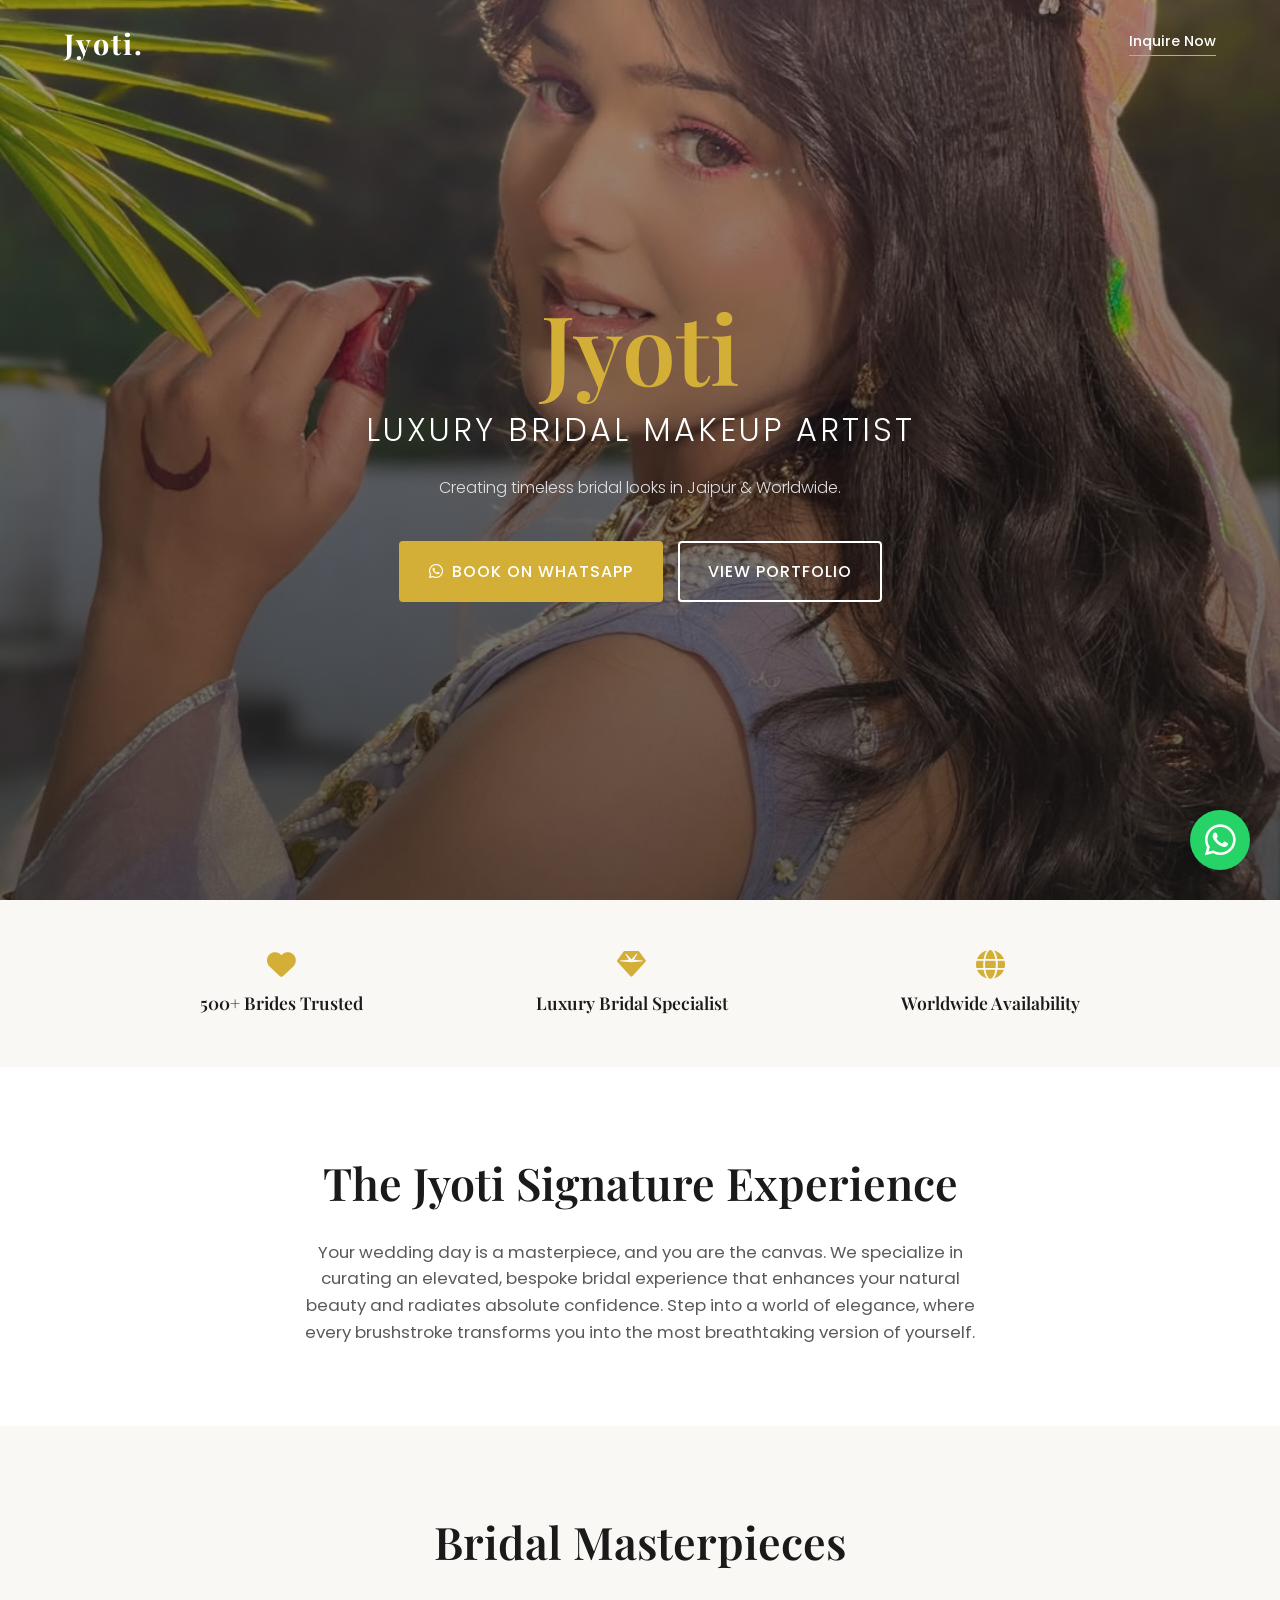
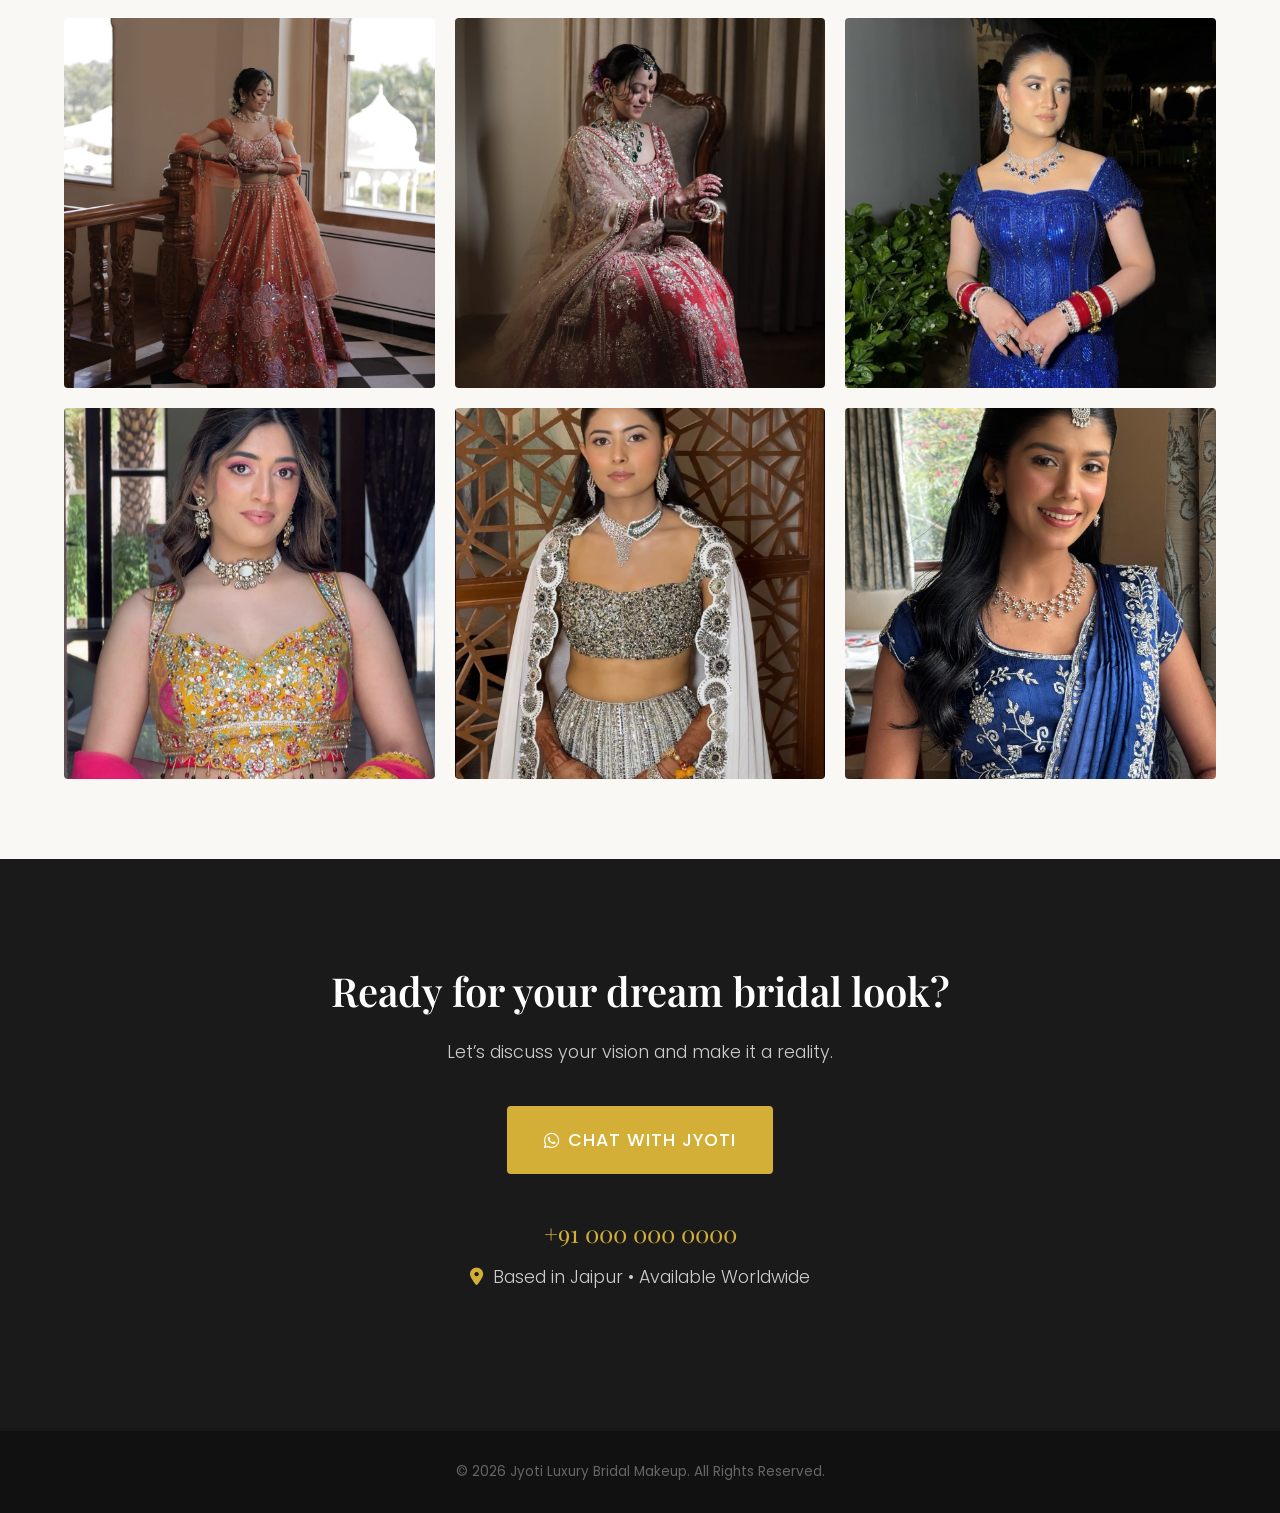
<file: index.html>
<!DOCTYPE html>
<html lang="en">
<head>
    <meta charset="UTF-8">
    <meta name="viewport" content="width=device-width, initial-scale=1.0">
    <title>Jyoti | Luxury Bridal Makeup Artist</title>
    <meta name="description" content="Jyoti is a luxury bridal makeup artist creating timeless bridal looks in Jaipur and Worldwide. Trusted by 500+ brides.">
    
    <link rel="preconnect" href="https://fonts.googleapis.com">
    <link rel="preconnect" href="https://fonts.gstatic.com" crossorigin>
    <link href="https://fonts.googleapis.com/css2?family=Playfair+Display:ital,wght@0,400;0,600;0,700;1,400&family=Poppins:wght@300;400;500;600&display=swap" rel="stylesheet">
    
    <link rel="stylesheet" href="https://cdnjs.cloudflare.com/ajax/libs/font-awesome/6.4.0/css/all.min.css">
    
    <link rel="stylesheet" href="style.css">
</head>
<body>

    <a href="https://wa.me/910000000000" target="_blank" class="sticky-wa" aria-label="Book on WhatsApp">
        <i class="fa-brands fa-whatsapp"></i>
    </a>

    <nav class="navbar">
        <div class="logo">Jyoti.</div>
        <a href="https://wa.me/910000000000" target="_blank" class="nav-cta">Inquire Now</a>
    </nav>

    <section class="hero" id="home">
        <div class="hero-overlay"></div>
        <div class="hero-content fade-in">
            <h1>Jyoti</h1>
            <h2>Luxury Bridal Makeup Artist</h2>
            <p>Creating timeless bridal looks in Jaipur & Worldwide.</p>
            <div class="hero-buttons">
                <a href="https://wa.me/910000000000" target="_blank" class="btn btn-primary">
                    <i class="fa-brands fa-whatsapp"></i> Book on WhatsApp
                </a>
                <a href="#portfolio" class="btn btn-secondary">View Portfolio</a>
            </div>
        </div>
    </section>

    <section class="trust-strip">
        <div class="trust-item fade-in">
            <i class="fa-solid fa-heart"></i>
            <p>500+ Brides Trusted</p>
        </div>
        <div class="trust-item fade-in" style="transition-delay: 0.1s;">
            <i class="fa-solid fa-gem"></i>
            <p>Luxury Bridal Specialist</p>
        </div>
        <div class="trust-item fade-in" style="transition-delay: 0.2s;">
            <i class="fa-solid fa-globe"></i>
            <p>Worldwide Availability</p>
        </div>
    </section>

    <section class="intro" id="about">
        <div class="container fade-in">
            <h3 class="section-title">The Jyoti Signature Experience</h3>
            <p class="section-text">
                Your wedding day is a masterpiece, and you are the canvas. We specialize in curating an elevated, bespoke bridal experience that enhances your natural beauty and radiates absolute confidence. Step into a world of elegance, where every brushstroke transforms you into the most breathtaking version of yourself.
            </p>
        </div>
    </section>

    <section class="portfolio" id="portfolio">
        <div class="container">
            <h3 class="section-title fade-in">Bridal Masterpieces</h3>
            <div class="portfolio-grid">
                <div class="portfolio-item fade-in">
                    <img src="portfolio-1.jpg" alt="Bridal Makeup 1" loading="lazy">
                </div>
                <div class="portfolio-item fade-in">
                    <img src="portfolio-2.jpg" alt="Bridal Makeup 2" loading="lazy">
                </div>
                <div class="portfolio-item fade-in">
                    <img src="portfolio-3.jpg" alt="Bridal Makeup 3" loading="lazy">
                </div>
                <div class="portfolio-item fade-in">
                    <img src="portfolio-4.jpg" alt="Bridal Makeup 4" loading="lazy">
                </div>
                <div class="portfolio-item fade-in">
                    <img src="portfolio-5.jpg" alt="Bridal Makeup 5" loading="lazy">
                </div>
                <div class="portfolio-item fade-in">
                    <img src="portfolio-6.jpg" alt="Bridal Makeup 6" loading="lazy">
                </div>
            </div>
        </div>
    </section>

    <section class="final-cta">
        <div class="container fade-in">
            <h2>Ready for your dream bridal look?</h2>
            <p>Let’s discuss your vision and make it a reality.</p>
            <a href="https://wa.me/910000000000" target="_blank" class="btn btn-primary btn-large">
                <i class="fa-brands fa-whatsapp"></i> Chat with Jyoti
            </a>
            <div class="contact-details">
                <a href="tel:+910000000000" class="phone-link">+91 000 000 0000</a>
                <p class="location"><i class="fa-solid fa-location-dot"></i> Based in Jaipur • Available Worldwide</p>
            </div>
        </div>
    </section>

    <footer>
        <div class="container">
            <p>&copy; <span id="year"></span> Jyoti Luxury Bridal Makeup. All Rights Reserved.</p>
        </div>
    </footer>

    <script src="script.js"></script>
</body>
</html>
</file>
<file: style.css>
/* --- CSS Variables & Resets --- */
:root {
    --gold: #D4AF37;
    --gold-hover: #c5a030;
    --white: #FFFFFF;
    --beige: #FAF8F5;
    --dark-text: #1A1A1A;
    --light-text: #5A5A5A;
    
    --font-heading: 'Playfair Display', serif;
    --font-body: 'Poppins', sans-serif;
    
    --transition: all 0.3s ease;
}

* {
    margin: 0;
    padding: 0;
    box-sizing: border-box;
}

html {
    scroll-behavior: smooth;
}

body {
    font-family: var(--font-body);
    color: var(--dark-text);
    background-color: var(--white);
    line-height: 1.6;
    overflow-x: hidden;
}

/* --- Typography --- */
h1, h2, h3 {
    font-family: var(--font-heading);
    font-weight: 600;
    color: var(--dark-text);
}

.container {
    width: 90%;
    max-width: 1200px;
    margin: 0 auto;
}

/* --- Navigation --- */
.navbar {
    position: absolute;
    top: 0;
    width: 100%;
    padding: 20px 5%;
    display: flex;
    justify-content: space-between;
    align-items: center;
    z-index: 100;
}

.logo {
    font-family: var(--font-heading);
    font-size: 1.8rem;
    font-weight: 700;
    color: var(--white);
    letter-spacing: 2px;
}

.nav-cta {
    color: var(--white);
    text-decoration: none;
    font-size: 0.9rem;
    font-weight: 500;
    border-bottom: 1px solid var(--gold);
    padding-bottom: 2px;
    transition: var(--transition);
}

.nav-cta:hover {
    color: var(--gold);
}

/* --- Buttons --- */
.btn {
    display: inline-flex;
    align-items: center;
    justify-content: center;
    gap: 8px;
    padding: 16px 28px;
    border-radius: 4px;
    font-size: 1rem;
    font-weight: 500;
    text-decoration: none;
    text-transform: uppercase;
    letter-spacing: 1px;
    transition: var(--transition);
    cursor: pointer;
    width: 100%; /* Mobile First Full Width */
}

.btn-primary {
    background-color: var(--gold);
    color: var(--white);
    border: 2px solid var(--gold);
}

.btn-primary:hover {
    background-color: transparent;
    color: var(--gold);
}

.btn-secondary {
    background-color: transparent;
    color: var(--white);
    border: 2px solid var(--white);
}

.btn-secondary:hover {
    background-color: var(--white);
    color: var(--dark-text);
}

/* --- Hero Section --- */
.hero {
    position: relative;
    height: 100vh;
    min-height: 600px;
    display: flex;
    align-items: center;
    justify-content: center;
    text-align: center;
    
    /* Yahan maine custom background image daal di hai */
    background: url('hero-bg.jpg') center/cover no-repeat;
    
    padding: 0 5%;
}

.hero-overlay {
    position: absolute;
    top: 0; left: 0; width: 100%; height: 100%;
    background: linear-gradient(to bottom, rgba(26, 26, 26, 0.4), rgba(26, 26, 26, 0.7));
}

.hero-content {
    position: relative;
    z-index: 10;
    color: var(--white);
    max-width: 800px;
}

.hero-content h1 {
    font-size: 4.5rem;
    color: var(--gold);
    margin-bottom: 10px;
    line-height: 1;
}

.hero-content h2 {
    font-size: 1.5rem;
    color: var(--white);
    font-family: var(--font-body);
    font-weight: 300;
    letter-spacing: 3px;
    margin-bottom: 20px;
    text-transform: uppercase;
}

.hero-content p {
    font-size: 1rem;
    font-weight: 300;
    margin-bottom: 40px;
    color: #e0e0e0;
}

.hero-buttons {
    display: flex;
    flex-direction: column;
    gap: 15px;
}

/* --- Trust Strip --- */
.trust-strip {
    background-color: var(--beige);
    padding: 40px 5%;
    display: flex;
    flex-direction: column;
    gap: 30px;
    text-align: center;
}

.trust-item {
    display: flex;
    flex-direction: column;
    align-items: center;
    gap: 10px;
}

.trust-item i {
    font-size: 1.8rem;
    color: var(--gold);
}

.trust-item p {
    font-family: var(--font-heading);
    font-size: 1.1rem;
    font-weight: 600;
}

/* --- Intro Section --- */
.intro {
    padding: 80px 0;
    text-align: center;
    background-color: var(--white);
}

.section-title {
    font-size: 2.2rem;
    margin-bottom: 20px;
    color: var(--dark-text);
}

.section-text {
    max-width: 700px;
    margin: 0 auto;
    font-size: 1.05rem;
    color: var(--light-text);
}

/* --- Portfolio Grid --- */
.portfolio {
    padding: 80px 0;
    background-color: var(--beige);
    text-align: center;
}

.portfolio-grid {
    display: grid;
    grid-template-columns: 1fr;
    gap: 15px;
    margin-top: 40px;
}

.portfolio-item {
    position: relative;
    overflow: hidden;
    aspect-ratio: 1 / 1;
    border-radius: 4px;
}

.portfolio-item img {
    width: 100%;
    height: 100%;
    object-fit: cover;
    transition: transform 0.5s ease;
}

.portfolio-item:hover img {
    transform: scale(1.05);
}

/* --- Final CTA Section --- */
.final-cta {
    padding: 100px 0;
    background-color: var(--dark-text);
    color: var(--white);
    text-align: center;
}

.final-cta h2 {
    color: var(--white);
    font-size: 2.5rem;
    margin-bottom: 15px;
}

.final-cta p {
    font-size: 1.1rem;
    font-weight: 300;
    margin-bottom: 40px;
    color: #cccccc;
}

.btn-large {
    font-size: 1.1rem;
    padding: 18px 35px;
    width: auto;
    display: inline-flex;
}

.contact-details {
    margin-top: 40px;
}

.phone-link {
    display: block;
    color: var(--gold);
    font-size: 1.5rem;
    font-family: var(--font-heading);
    text-decoration: none;
    margin-bottom: 10px;
    transition: var(--transition);
}

.phone-link:hover {
    color: var(--white);
}

.location {
    font-size: 0.9rem;
    color: #999;
}

.location i {
    color: var(--gold);
    margin-right: 5px;
}

/* --- Footer --- */
footer {
    background-color: #111;
    color: #666;
    text-align: center;
    padding: 30px 0;
    font-size: 0.85rem;
}

/* --- Sticky WhatsApp --- */
.sticky-wa {
    position: fixed;
    bottom: 20px;
    right: 20px;
    background-color: #25D366;
    color: white;
    width: 60px;
    height: 60px;
    border-radius: 50%;
    display: flex;
    align-items: center;
    justify-content: center;
    font-size: 35px;
    box-shadow: 0 4px 15px rgba(0,0,0,0.2);
    z-index: 1000;
    text-decoration: none;
    animation: pulse 2s infinite;
    transition: transform 0.3s ease;
}

.sticky-wa:hover {
    transform: scale(1.1);
}

@keyframes pulse {
    0% { box-shadow: 0 0 0 0 rgba(37, 211, 102, 0.5); }
    70% { box-shadow: 0 0 0 15px rgba(37, 211, 102, 0); }
    100% { box-shadow: 0 0 0 0 rgba(37, 211, 102, 0); }
}

/* --- Fade In Animation Classes --- */
.fade-in {
    opacity: 0;
    transform: translateY(20px);
    transition: opacity 0.8s ease-out, transform 0.8s ease-out;
}

.fade-in.visible {
    opacity: 1;
    transform: translateY(0);
}

/* --- Desktop & Tablet Media Queries --- */
@media (min-width: 768px) {
    .hero-content h1 { font-size: 6rem; }
    .hero-content h2 { font-size: 2rem; }
    .hero-buttons { 
        flex-direction: row; 
        justify-content: center; 
    }
    .btn { width: auto; }
    
    .trust-strip { 
        flex-direction: row; 
        justify-content: space-around; 
        padding: 50px 10%;
    }
    
    .portfolio-grid { 
        grid-template-columns: repeat(3, 1fr); 
        gap: 20px;
    }
    
    .section-title { font-size: 2.8rem; }
    .sticky-wa { bottom: 30px; right: 30px; }
}
</file>
